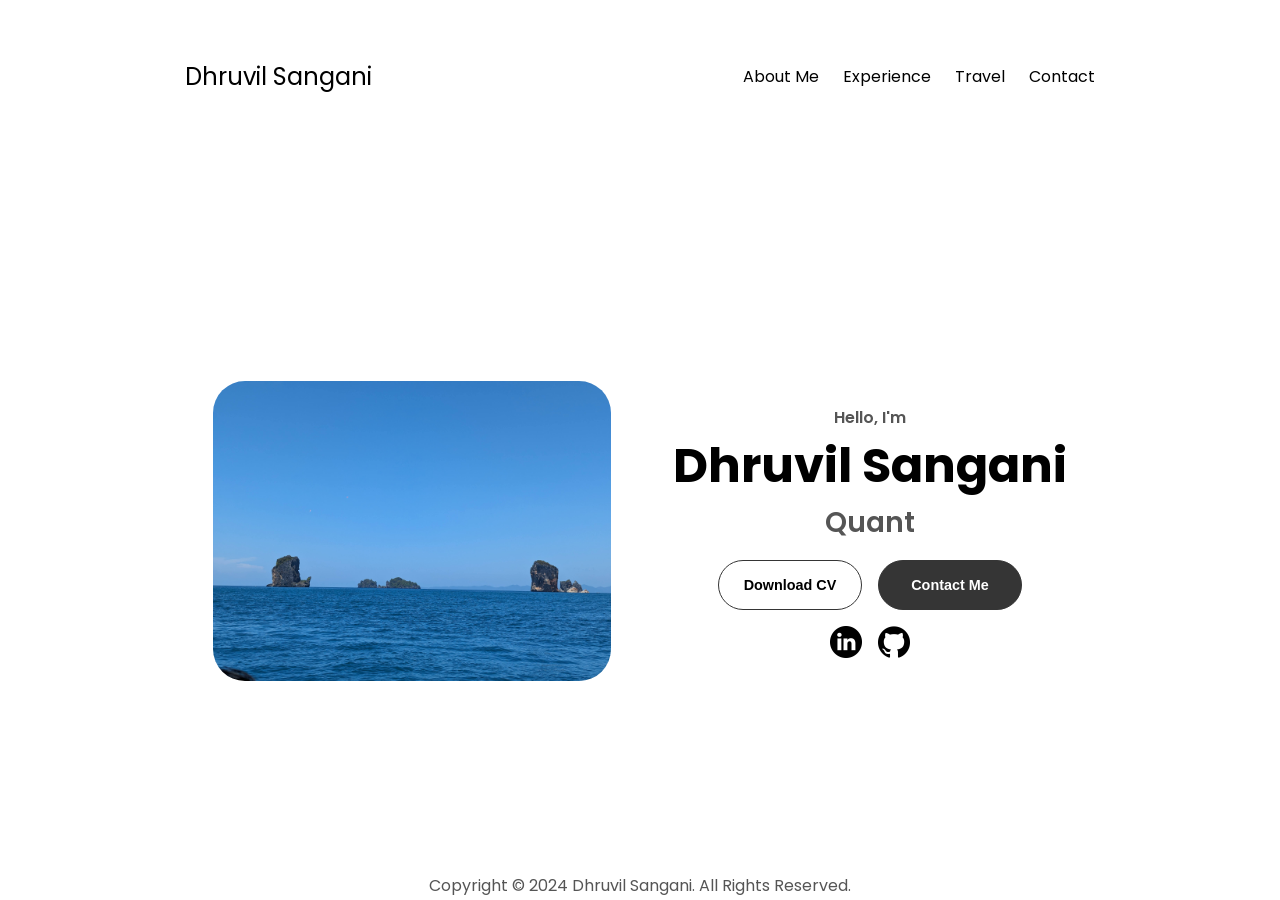
<file: index.html>
<!DOCTYPE html>
<html lang="en">
  <head>
    <meta charset="UTF-8">
    <meta name="viewport" content="width=device-width, initial-scale=1.0">
    <meta http-equiv="X-UA-Compatible" content="ie=edge">
    <title>Personal Portfolio Website</title>    
    <link rel="stylesheet" href="assets/css/style.css">
    <link rel="stylesheet" href="assets/css/mediaqueries.css">
  </head>
  <body>
    <nav id="desktop-nav">    
        <div class="logo" onclick="location.href='index.html'">Dhruvil Sangani</div>
        <div>
            <ul class="nav-links">
                <li><a href="about.html">About Me</a></li>
                <li><a href="#experience">Experience</a></li>
                <li><a href="travel.html">Travel</a></li>
                <li><a href="contact.html">Contact</a></li>
            </ul>
        </div>
    </nav>

    <nav id="hamburger-nav">
        <div class="logo">Dhruvil Sangani</div>
        <div class="hamburger-menu">
			<!-- <div class="hamburger-icon" onclick="toggleMenu()">
				<span></span>
				<span></span>
				<span></span>
			</div> -->
			<div class="menu-links">
				<li><a href="#about" onclick="toggleMenu()">About Me</a></li>
                <li><a href="#experience" onclick="toggleMenu()">Experience</a></li>
                <li><a href="#projects" onclick="toggleMenu()">Projects</a></li>
                <li><a href="#contact" onclick="toggleMenu()">Contact</a></li>
			</div>
		</div>
    </nav>

	<section id="profile">
		<div class="section__pic-container">
			<img src="./assets/images/background-image.jpg">
		</div>
		<div class="section__text">
			<p class="section__text__p1">Hello, I'm</p>
			<h1 class="title">Dhruvil Sangani</h1>
			<p class="section__text__p2">Quant</p>
			<div class="btn-container">
				<button class="btn btn-color-2" onclick="window.open('./assets/Dhruvil_Sangani_Resume_c1.pdf')">
					Download CV
				</button>
				<button class="btn btn-color-1" onclick="location.href='contact.html'">
					Contact Me
				</button>
			</div>
			<div id="socials-container">
				<img src="./assets/images/linkedin.png" alt="My Linkedin Profile" class="icon" onclick="location.href='https://www.linkedin.com/in/dhruvil-sangani-423a86184/'">
				<img src="./assets/images/github.png" alt="My Github Profile" class="icon" onclick="location.href='https://github.com/dhruvilsangani'">
			</div>
		</div>
	</section>
	
	<footer>
		<p>Copyright &#169; 2024 Dhruvil Sangani. All Rights Reserved.</p>
	</footer>

    <!-- Optional JavaScript -->
    <script src="index.js"></script>
	
  </body>
</html>
</file>
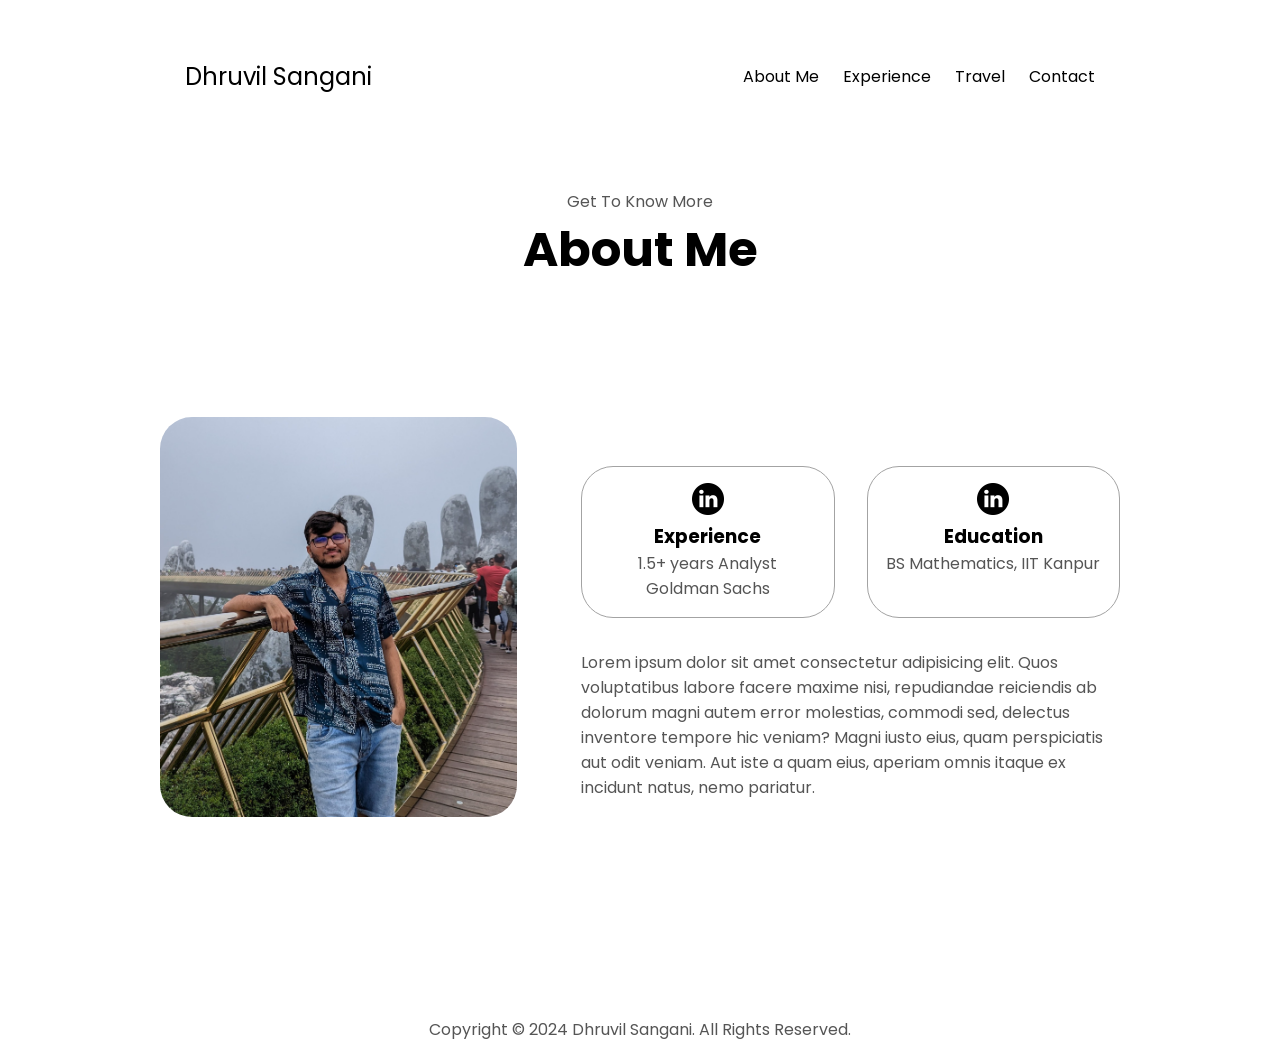
<file: about.html>
<!DOCTYPE html>
<html lang="en">
  <head>
    <meta charset="UTF-8">
    <meta name="viewport" content="width=device-width, initial-scale=1.0">
    <meta http-equiv="X-UA-Compatible" content="ie=edge">
    <title>Personal Portfolio Website</title>    
    <link rel="stylesheet" href="assets/css/style.css">
    <link rel="stylesheet" href="assets/css/mediaqueries.css">
  </head>
  <body>
    <nav id="desktop-nav">    
        <div class="logo" onclick="location.href='index.html'">Dhruvil Sangani</div>
        <div>
            <ul class="nav-links">
                <li><a href="about.html">About Me</a></li>
                <li><a href="#experience">Experience</a></li>
                <li><a href="travel.html">Travel</a></li>
                <li><a href="contact.html">Contact</a></li>
            </ul>
        </div>
    </nav>

    <nav id="hamburger-nav">
        <div class="logo">Dhruvil Sangani</div>
        <div class="hamburger-menu">
			<!-- <div class="hamburger-icon" onclick="toggleMenu()">
				<span></span>
				<span></span>
				<span></span>
			</div> -->
			<div class="menu-links">
				<li><a href="#about" onclick="toggleMenu()">About Me</a></li>
                <li><a href="#experience" onclick="toggleMenu()">Experience</a></li>
                <li><a href="#projects" onclick="toggleMenu()">Projects</a></li>
                <li><a href="#contact" onclick="toggleMenu()">Contact</a></li>
			</div>
		</div>
    </nav>

	<section id="about">
		<p class="section__text__p1">Get To Know More</p>
		<h1 class="title">About Me</h1>
		<div class="section-container">
			<div class="section__pic-container">
				<img
					src="./assets/images/about.jpg"
					class="about-pic"
				>
			</div>
		
			<div class="about-details-container">
				<div class="about-containers">
					<div class="details-container">
						<img src="./assets/images/linkedin.png" class="icon">
						<h3>Experience</h3>
						<p>1.5+ years Analyst<br>Goldman Sachs</p>
					</div>
					<div class="details-container">
						<img src="./assets/images/linkedin.png" class="icon">
						<h3>Education</h3>
						<p>BS Mathematics, IIT Kanpur</p>
					</div>
				</div>
				<div class="text-container">
					<p>Lorem ipsum dolor sit amet consectetur adipisicing elit. Quos voluptatibus labore 
						facere maxime nisi, repudiandae reiciendis ab dolorum magni autem error molestias, 
						commodi sed, delectus inventore tempore hic veniam? Magni iusto eius, quam perspiciatis aut odit veniam. 
						Aut iste a quam eius, aperiam omnis itaque ex incidunt natus, nemo pariatur.</p>
				</div>
			</div>
		</div>
	</section>
	
	<footer>
		<p>Copyright &#169; 2024 Dhruvil Sangani. All Rights Reserved.</p>
	</footer>

    <!-- Optional JavaScript -->
    <script src="index.js"></script>
	
  </body>
</html>
</file>
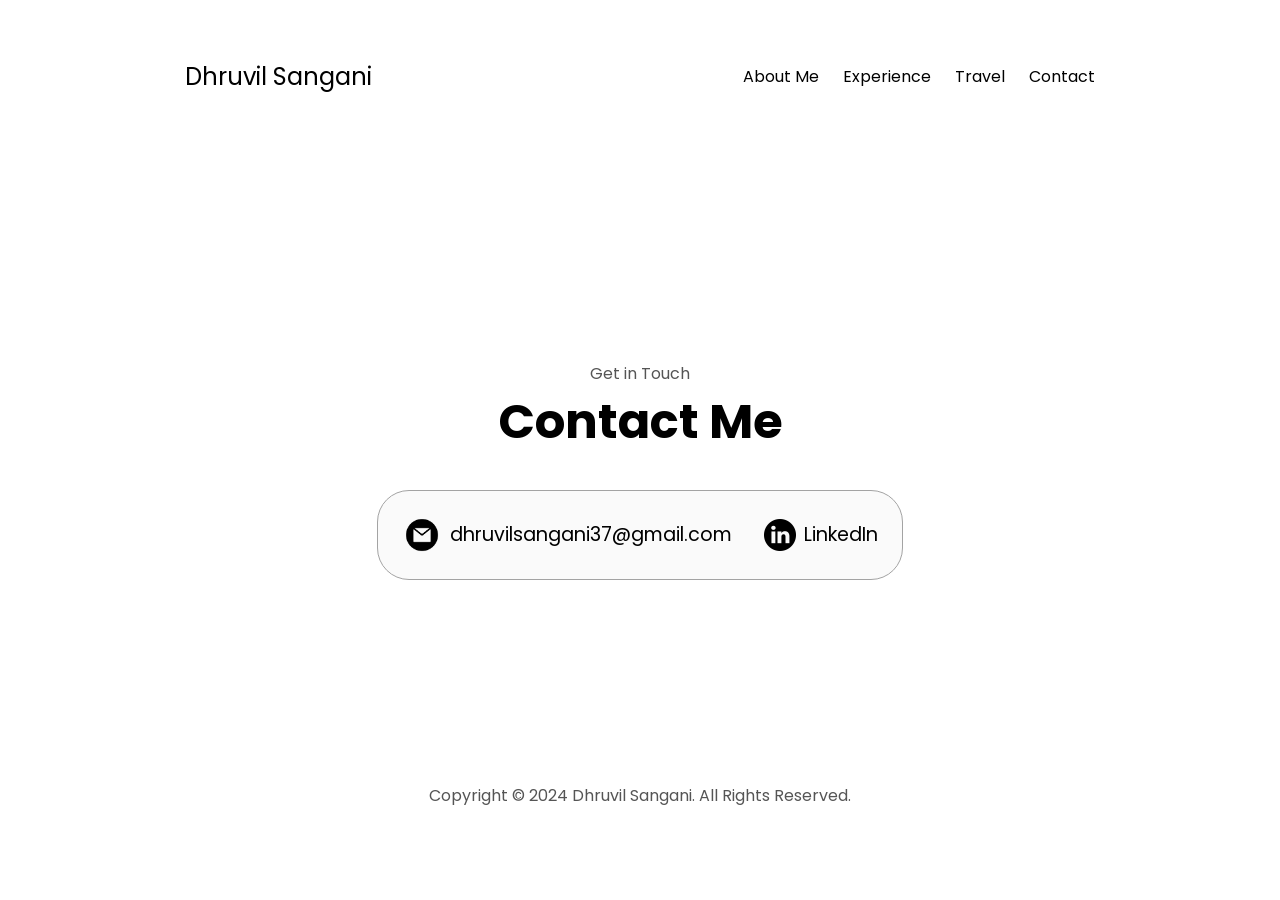
<file: contact.html>
<!DOCTYPE html>
<html lang="en">
  <head>
    <meta charset="UTF-8">
    <meta name="viewport" content="width=device-width, initial-scale=1.0">
    <meta http-equiv="X-UA-Compatible" content="ie=edge">
    <title>Personal Portfolio Website</title>    
    <link rel="stylesheet" href="assets/css/style.css">
    <link rel="stylesheet" href="assets/css/mediaqueries.css">
  </head>
  <body>
    <nav id="desktop-nav">    
        <div class="logo" onclick="location.href='index.html'">Dhruvil Sangani</div>
        <div>
            <ul class="nav-links">
                <li><a href="about.html">About Me</a></li>
                <li><a href="#experience">Experience</a></li>
                <li><a href="travel.html">Travel</a></li>
                <li><a href="contact.html">Contact</a></li>
            </ul>
        </div>
    </nav>

    <nav id="hamburger-nav">
        <div class="logo">Dhruvil Sangani</div>
        <div class="hamburger-menu">
			<!-- <div class="hamburger-icon" onclick="toggleMenu()">
				<span></span>
				<span></span>
				<span></span>
			</div> -->
			<div class="menu-links">
				<li><a href="#about" onclick="toggleMenu()">About Me</a></li>
                <li><a href="#experience" onclick="toggleMenu()">Experience</a></li>
                <li><a href="#projects" onclick="toggleMenu()">Projects</a></li>
                <li><a href="#contact" onclick="toggleMenu()">Contact</a></li>
			</div>
		</div>
    </nav>

	<section id="contact">
		<p class="section__text__p1">Get in Touch</p>
		<h1 class="title">Contact Me</h1>
		<div class="contact-container">
			<div>
				<img src="./assets/images/email.png" class="icon contact-icon email-icon">
				<p><a href=mailto:"dhruvilsangani37@gmail.com">dhruvilsangani37@gmail.com</a></p>
			</div>
			<div>
				<img src="./assets/images/linkedin.png" class="icon contact-icon">
				<p><a href='https://www.linkedin.com/in/dhruvil-sangani-423a86184/'>LinkedIn</a></p>
			</div>
		</div>
	</section>
	
	<footer>
		<p>Copyright &#169; 2024 Dhruvil Sangani. All Rights Reserved.</p>
	</footer>

    <!-- Optional JavaScript -->
    <script src="index.js"></script>
	
  </body>
</html>
</file>
<file: assets/css/style.css>
/* GENERAL */

@import url('https://fonts.googleapis.com/css2?family=Poppins:ital,wght@0,100;0,200;0,300;0,400;0,500;0,600;0,700;0,800;0,900;1,100;1,200;1,300;1,400;1,500;1,600;1,700;1,800;1,900&display=swap');

* {
    margin: 0;
    padding: 0;
}

body {
    font-family: "Poppins", sans-serif;
}

p {
    color: rgb(85, 85, 85);
}

nav, 
.nav-links {
    display: flex;
}

nav {
    justify-content: space-around;
    align-items: center;
    height: 17vh;
}

.nav-links {
    gap: 1.5rem;
    list-style: none;
}

a {
    color: black;
    text-decoration: none;
}

a:hover {
    color: grey;
    text-decoration: underline;
    text-underline-offset: 1rem;
    text-decoration-color: rgb(181, 181, 181);
}

.logo {
    font-size: 1.5rem;
}

.logo:hover {
    cursor: pointer;
}

/* Hamburger Menu */
#hamburger-nav {
    display: none;
}

/* .hamburger-menu{
    position: relative;
    display: inline-block;
} */


/* Sections */

section {
    padding-top: 4vh;
    height: 96vh;
    margin: 0 10rem;
    box-sizing: border-box;
    min-height: fit-content;
}

.section-container {
    display: flex;
}

/* PROFILE SECTION */

#profile {
    display: flex;
    justify-content: center;
    gap: 10rem;
    height: 80vh;
}

.section__pic-container {
    display: flex;
    height: 300px;
    width: 300px;
    margin: auto 0;
}

.section__pic-container img{
    border-radius: 2rem;
}

.section__text {
    align-self: center;
    text-align: center;
}

.section__text p {
    font-weight: 600;
}

.section__text__p1 {
    text-align: center;
}
  
.section__text__p2 {
    font-size: 1.75rem;
    margin-bottom: 1rem;
}

.title {
    font-size: 3rem;
    text-align: center;
}

#socials-container {
    display: flex;
    justify-content: center;
    margin-top: 1rem;
    gap: 1rem;
}

.icon {
    cursor: pointer;
    height: 2rem;
}

.btn-container {
    display: flex;
    justify-content: center;
    gap: 1rem;
}

.btn {
    font-weight: 600;
    font-size: 0.9rem;
    transition: all 300ms ease;
    padding: 1rem;
    width: 9rem;
    border-radius: 2rem;
}

.btn-color-1,
.btn-color-2 {
    border: rgb(53, 53, 53) 0.1rem solid;
}
  
.btn-color-1:hover,
.btn-color-2:hover {
    cursor: pointer;
}
  
.btn-color-1,
.btn-color-2:hover {
    background: rgb(53, 53, 53);
    color: white;
}
  
.btn-color-1:hover {
    background: rgb(0, 0, 0);
    color: white;
}
  
.btn-color-2 {
    background: none;
}
  
.btn-color-2:hover {
    border: rgb(255, 255, 255) 0.1rem solid;
}
  
.btn-container {
    gap: 1rem;
}

/* ABOUT SECTION */

#about {
    position: relative;
}

.about-containers {
    gap: 2rem;
    margin-bottom: 2rem;
    margin-top: 2rem;
}

.about-details-container {
    justify-content: center;
    flex-direction: column;
}

.about-containers,
.about-details-container {
  display: flex;
}

.about-pic {
    border-radius: 2rem;
}

.details-container {
    padding: 1rem;
    flex: 1;
    background: white;
    border-radius: 2rem;
    border: rgb(53, 53, 53) 0.1rem solid;
    border-color: rgb(163, 163, 163);
    text-align: center;
  }
  
.section-container {
    gap: 4rem;
    height: 80%;
}
  
#about .section__pic-container {
    height: 400px;
    width: 400px;
    margin: auto 0;
}

#contact {
    display: flex;
    justify-content: center;
    flex-direction: column;
    height: 70vh;
}

.contact-container {
    display: flex;
    justify-content: center;
    border-radius: 2rem;
    border: rgb(53, 53, 53) 0.1rem solid;
    border-color: rgb(163, 163, 163);
    background: rgb(250, 250, 250);
    margin: 2rem auto;
    padding: 0.5rem;
}

.contact-container div {
    display: flex;
    align-items: center;
    justify-content: center;
    gap: 0.5rem;
    margin: 1rem;
}

.contact-container div p{
    font-size: larger;
    margin: 0;
}

.contact-icon {
    cursor: default;
}
  
.email-icon {
    height: 2.5rem;
}

footer p {
    text-align: center;
}

#world-map-container{
    display: flex; /* Use flexbox layout */
    justify-content: center; 
}

#world-map {
    width: 600px; 
    height: 400px;
}
</file>
<file: assets/css/mediaqueries.css>
@media screen and (max-width: 900px) {
    #desktop-nav{
        display: none;
    }
    #hamburger-nav {
        display: flex;
    }
}
</file>
